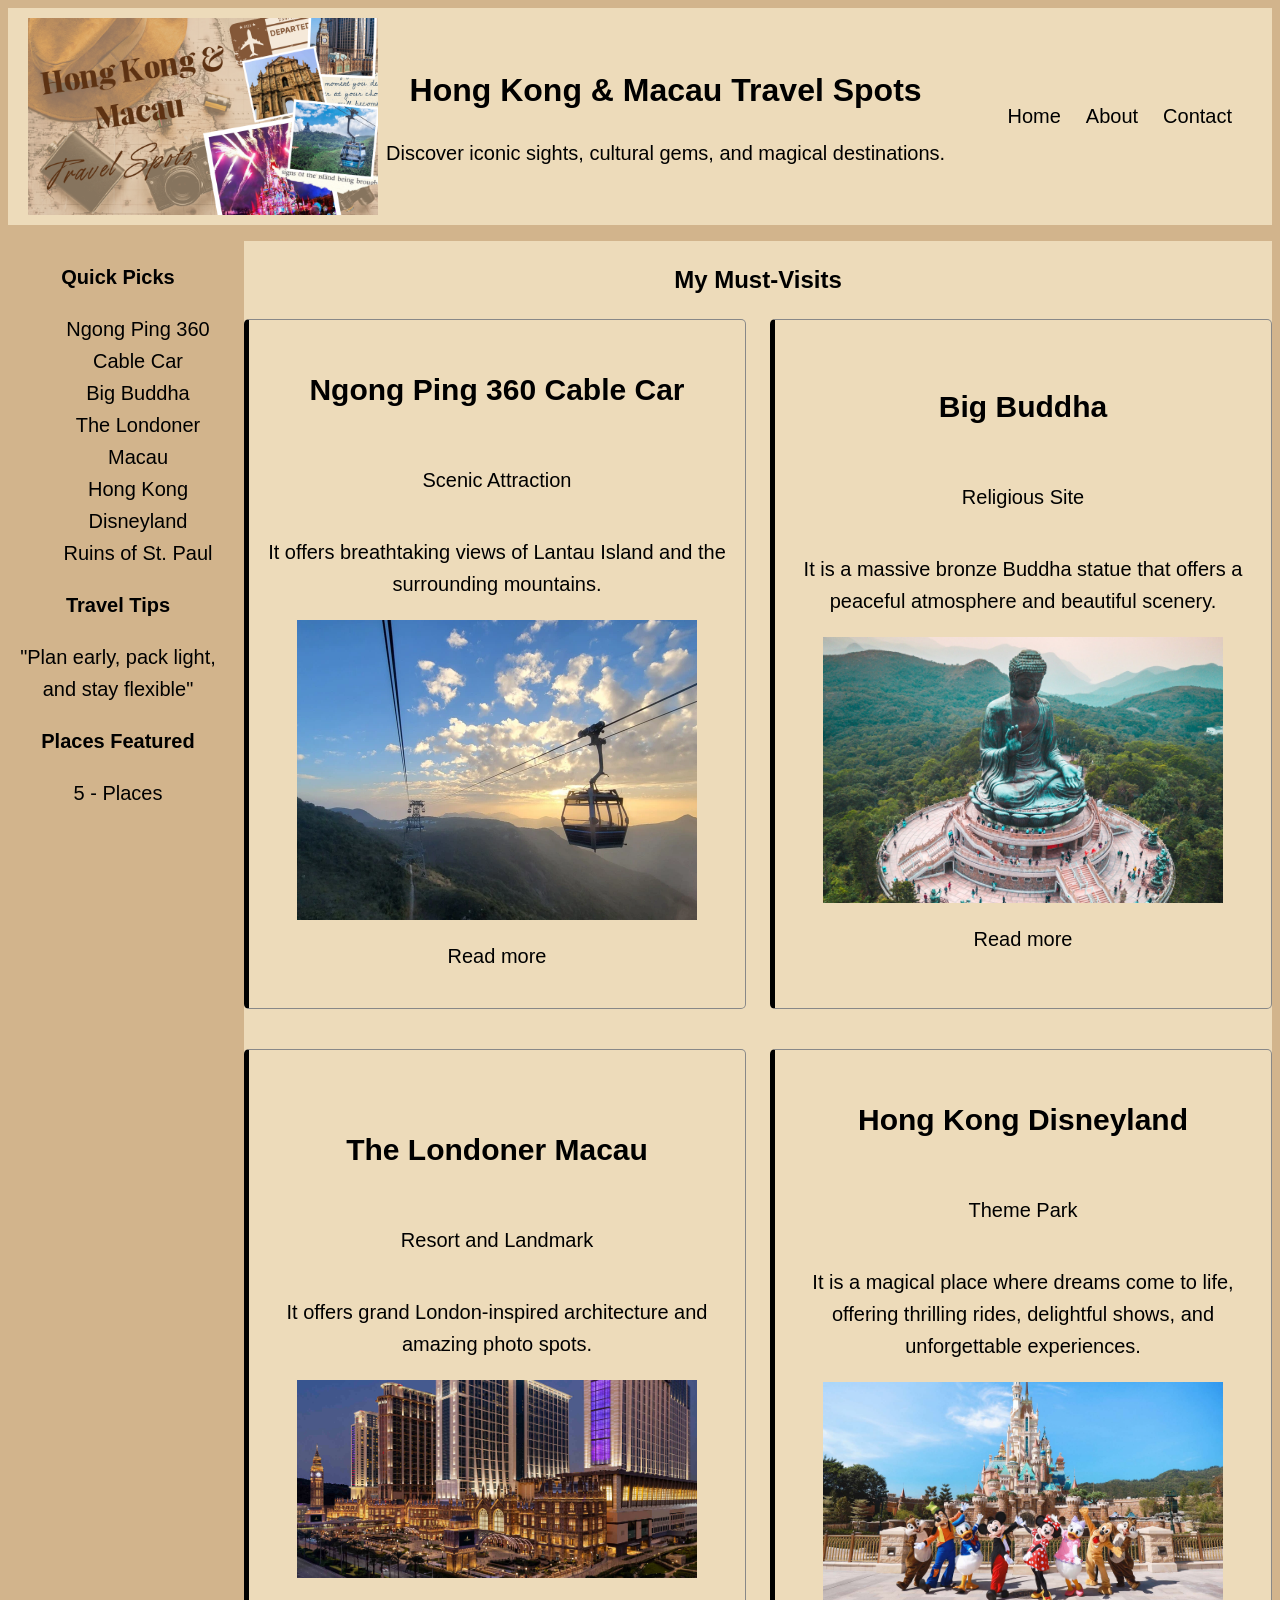
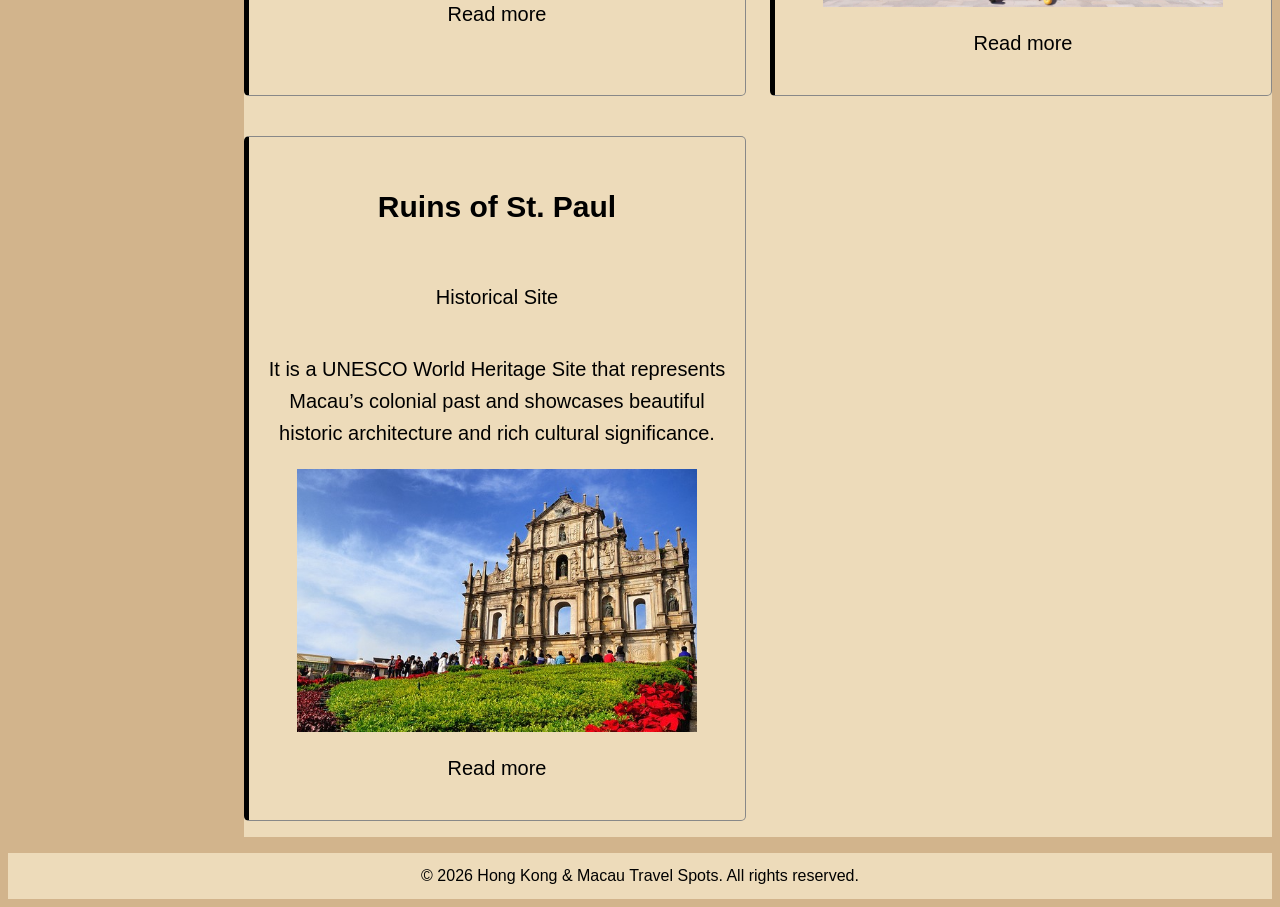
<file: index.html>
<!DOCTYPE html>
<html>

<head>
  <meta charset="UTF-8">
  <meta name="viewport" content="width=device-width, initial-scale=1">
  <title>Hong Kong & Macau Travel Spots</title>
  <link rel="stylesheet" href="style.css">
</head>

<body class="page-main">
<header class="site-header">
  <div class="site-place">
   <img src="images/hk&macautravelspotsLogo.png" alt="A photo of Hong Kong & Macau Travel Spots logo">
    <div>
     <h1 id="guideName">Hong Kong & Macau Travel Spots</h1>
      <p>Discover iconic sights, cultural gems, and magical destinations.</p>
    </div>
  </div>
  <nav>
    <ul>
      <li><a href="index.html">Home</a></li>
      <li><a href="about.html">About</a></li>
      <li><a href="contact.html">Contact</a></li>
    </ul>
  </nav>
</header>

<aside>
  <h3>Quick Picks</h3>
    <ul>
      <li><a href="#ngongping">Ngong Ping 360 Cable Car</a></li>
      <li><a href="#buddha">Big Buddha</a></li>
      <li><a href="#londoner">The Londoner Macau</a></li>
      <li><a href="#disneyland">Hong Kong Disneyland</a></li>
      <li><a href="#ruins">Ruins of St. Paul</a></li>
    </ul>

  <h3>Travel Tips</h3>
    <p>"Plan early, pack light, and stay flexible"</p>

  <h3>Places Featured</h3>
  <p><span id="placeCount"></span> - Places</p>  
</aside>

<main>
<h2 style="text-align:center">My Must-Visits</h2>
<div id="places" class="place-grid">
<article class="place-entry-card">
  <h3 id="ngongping">Ngong Ping 360 Cable Car</h3>
  <p>Scenic Attraction</p>
  <p>It offers breathtaking views of Lantau Island and the surrounding mountains.</p>
  <img src="images/ngongping.jpg" alt="Ngong Ping 360 Cable Car">
  <p><a href="places/ngong_ping_360_cable_car.html">Read more</a></p>
</article>

<article class="place-entry-card">
  <h3 id="buddha">Big Buddha</h3>
  <p>Religious Site</p>
  <p>It is a massive bronze Buddha statue that offers a peaceful atmosphere and beautiful scenery.</p>
  <img src="images/bigbuddha.jpg" alt="Big Buddha">
  <p><a href="places/big_buddha.html">Read more</a></p>
</article>

<article class="place-entry-card">
  <h3 id="londoner">The Londoner Macau</h3>
  <p>Resort and Landmark</p>
  <p>It offers grand London-inspired architecture and amazing photo spots.</p>
  <img src="images/londoner.jpg" alt="The Londoner Macau">
  <p><a href="places/the_londoner_macau.html">Read more</a></p>
</article>

<article class="place-entry-card">
  <h3 id="disneyland">Hong Kong Disneyland</h3>
  <p>Theme Park</p>
  <p>It is a magical place where dreams come to life, offering thrilling rides, delightful shows, and unforgettable experiences.</p>
  <img src="images/hkdisneyland.jpg" alt="Hong Kong Disneyland">
  <p><a href="places/hong_kong_disneyland.html">Read more</a></p>
</article>

<article class="place-entry-card">
  <h3 id="ruins">Ruins of St. Paul</h3>
  <p>Historical Site</p>
  <p>It is a UNESCO World Heritage Site that represents Macau’s colonial past and showcases beautiful historic architecture and rich cultural significance.</p>
  <img src="images/ruinsofstpaul.jpg" alt="Ruins of St. Paul">
  <p><a href="places/ruins_of_saint_paul.html">Read more</a></p>
</article>
</div>
</main>

    <footer id="copyright">
      © 2026 Hong Kong & Macau Travel Spots. All rights reserved.
    </footer>

    <script src="script.js"></script>

  </body>
</html>
</file>
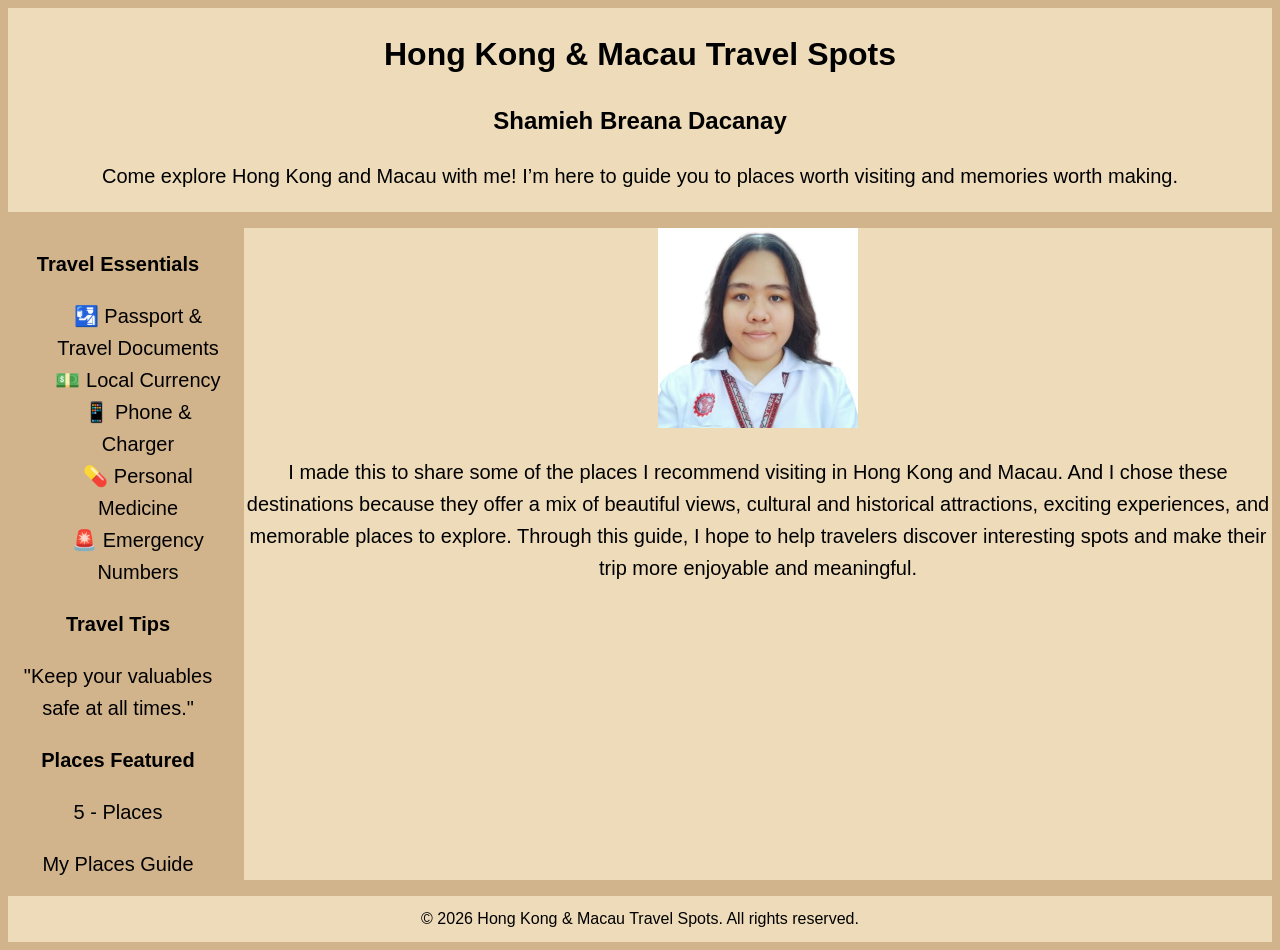
<file: about.html>
<!DOCTYPE html>
<html>

<head>
  <meta charset="UTF-8">
  <meta name="viewport" content="width=device-width, initial-scale=1">
  <title>About</title>
  <link rel="stylesheet" href="style.css">
</head>

<body class="page-main" style="background-color:tan">
  <header>
  <h1 id="guideName">Hong Kong & Macau Travel Spots</h1>
  <h2 style="text-align: center;">Shamieh Breana Dacanay</h2>
  <p style="text-align: center;">Come explore Hong Kong and Macau with me! I’m here to guide you to places worth visiting and memories worth making.</p>
  </header>
  
  <aside>
  <h3>Travel Essentials</h3>
  <ul>
    <li>🛂 Passport & Travel Documents</li>
    <li>💵 Local Currency</li>
    <li>📱 Phone & Charger</li>
    <li>💊 Personal Medicine</li>
    <li>🚨 Emergency Numbers</li>
  </ul>
  <h3>Travel Tips</h3>
    <p>"Keep your valuables safe at all times."</p>

  <h3>Places Featured</h3>
  <p><span id="placeCount"></span> - Places</p>
    
  <li><a href="index.html">My Places Guide</a></li>
</aside>

  <main>
  <center>
  <img src="images/shamieh.jpeg" alt="A photo of Hong Kong & Macau Travel Spots guide"
  width="200">
  </center>
  <p style="text-align: center;">I made this to share some of the places I recommend visiting in Hong Kong and Macau. And I chose these destinations because they offer a mix of beautiful views, cultural and historical attractions, exciting experiences, and memorable places to explore. Through this guide, I hope to help travelers discover interesting spots and make their trip more enjoyable and meaningful.</p>
  </main>

  <footer id="copyright">
      © 2026 Hong Kong & Macau Travel Spots. All rights reserved.
    </footer>

  <script src="script.js"></script>
</body>

</html>
</file>
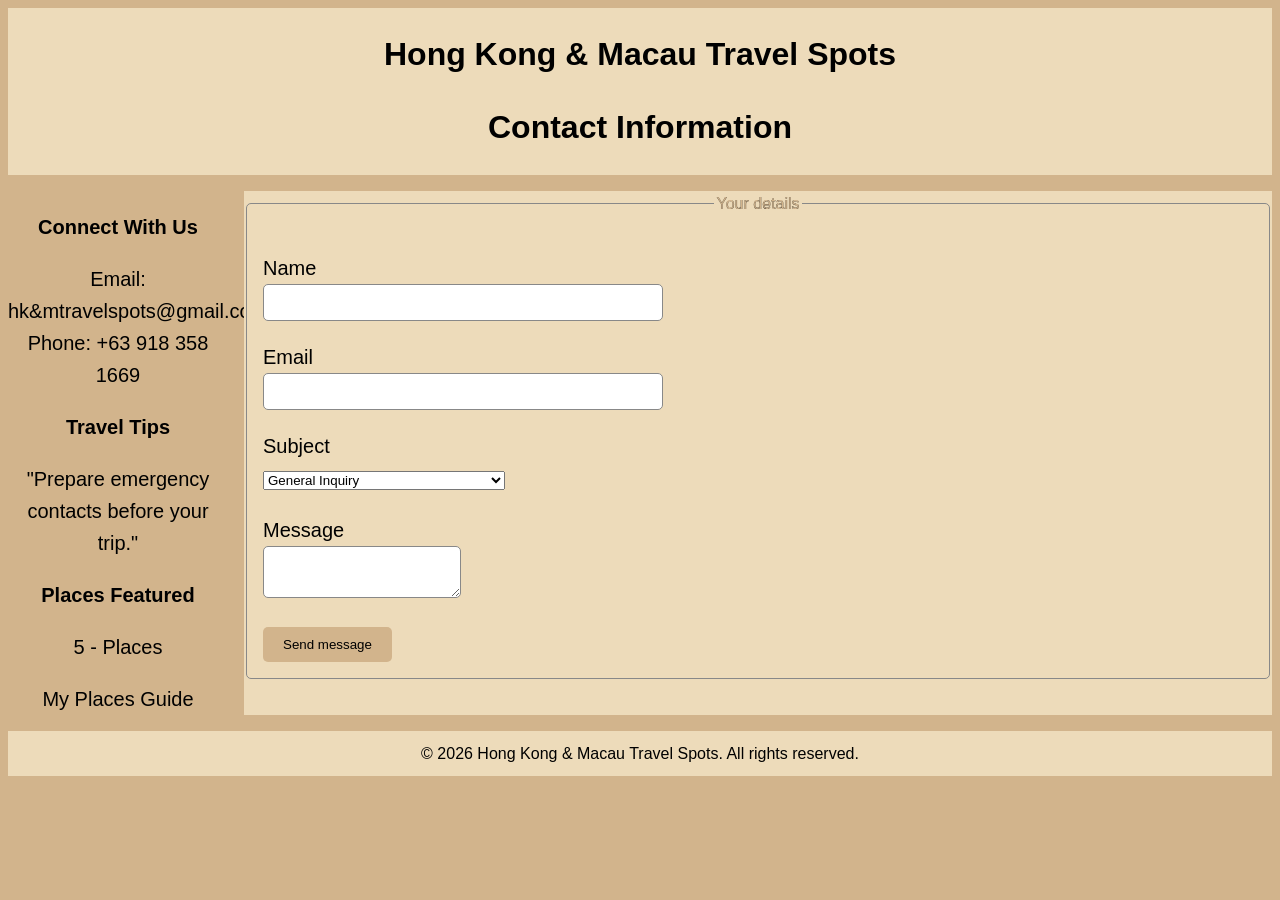
<file: contact.html>
<!DOCTYPE html>
<html>

<head>
  <meta charset="UTF-8">
  <meta name="viewport" content="width=device-width, initial-scale=1">
  <title>Contact</title>
  <link rel="stylesheet" href="style.css">
</head>

<body class="page-main">
  <header>
    <h1 id="guideName">Hong Kong & Macau Travel Spots</h1>
    <h1>Contact Information</h1>
  </header>

 <aside>
  <h3>Connect With Us</h3>
    <li>Email: <a href="mailto:hk&mtravelspots@gmail.com">hk&mtravelspots@gmail.com</a></li>
    <li>Phone: +63 918 358 1669</li>

  <h3>Travel Tips</h3>
    <p>"Prepare emergency contacts before your trip."</p>

  <h3>Places Featured</h3>
  <p><span id="placeCount"></span> - Places</p>  

  <li><a href="index.html">My Places Guide</a></li>
</aside>

  <main>
  <form>
    
    <fieldset>
      <legend style="text-align: center;">Your details</legend>
      
      <p>
        <label for="name">Name</label><br>
        <input type="text" id="name" name="name" required>
      </p>
      
      <p>
        <label for="email">Email</label><br>
        <input type="email" id="email" name="email" required>
      </p>
      
      <p>
        <label for="subject">Subject</label><br>
        <select id="subject" name="subject">
          <option value="product-question">General Inquiry</option>
          <option value="order-status">Travel Tips</option>
          <option value="custom-art">Transportation/Destination Questions</option>
          <option value="wholesale">Itinerary Suggestions</option>
          <option value="other">Other</option>
        </select>
      </p>
      
      <p>
        <label for="message">Message</label><br>
        <textarea id="message" name="message" required></textarea>
      </p>
      
      <button type="submit">Send message</button>
      
    </fieldset>
    
  </form>
</main>

<footer id="copyright">
    © 2026 Hong Kong & Macau Travel Spots. All rights reserved.
  </footer>

<script src="script.js"></script>
</body>
</html>
</file>
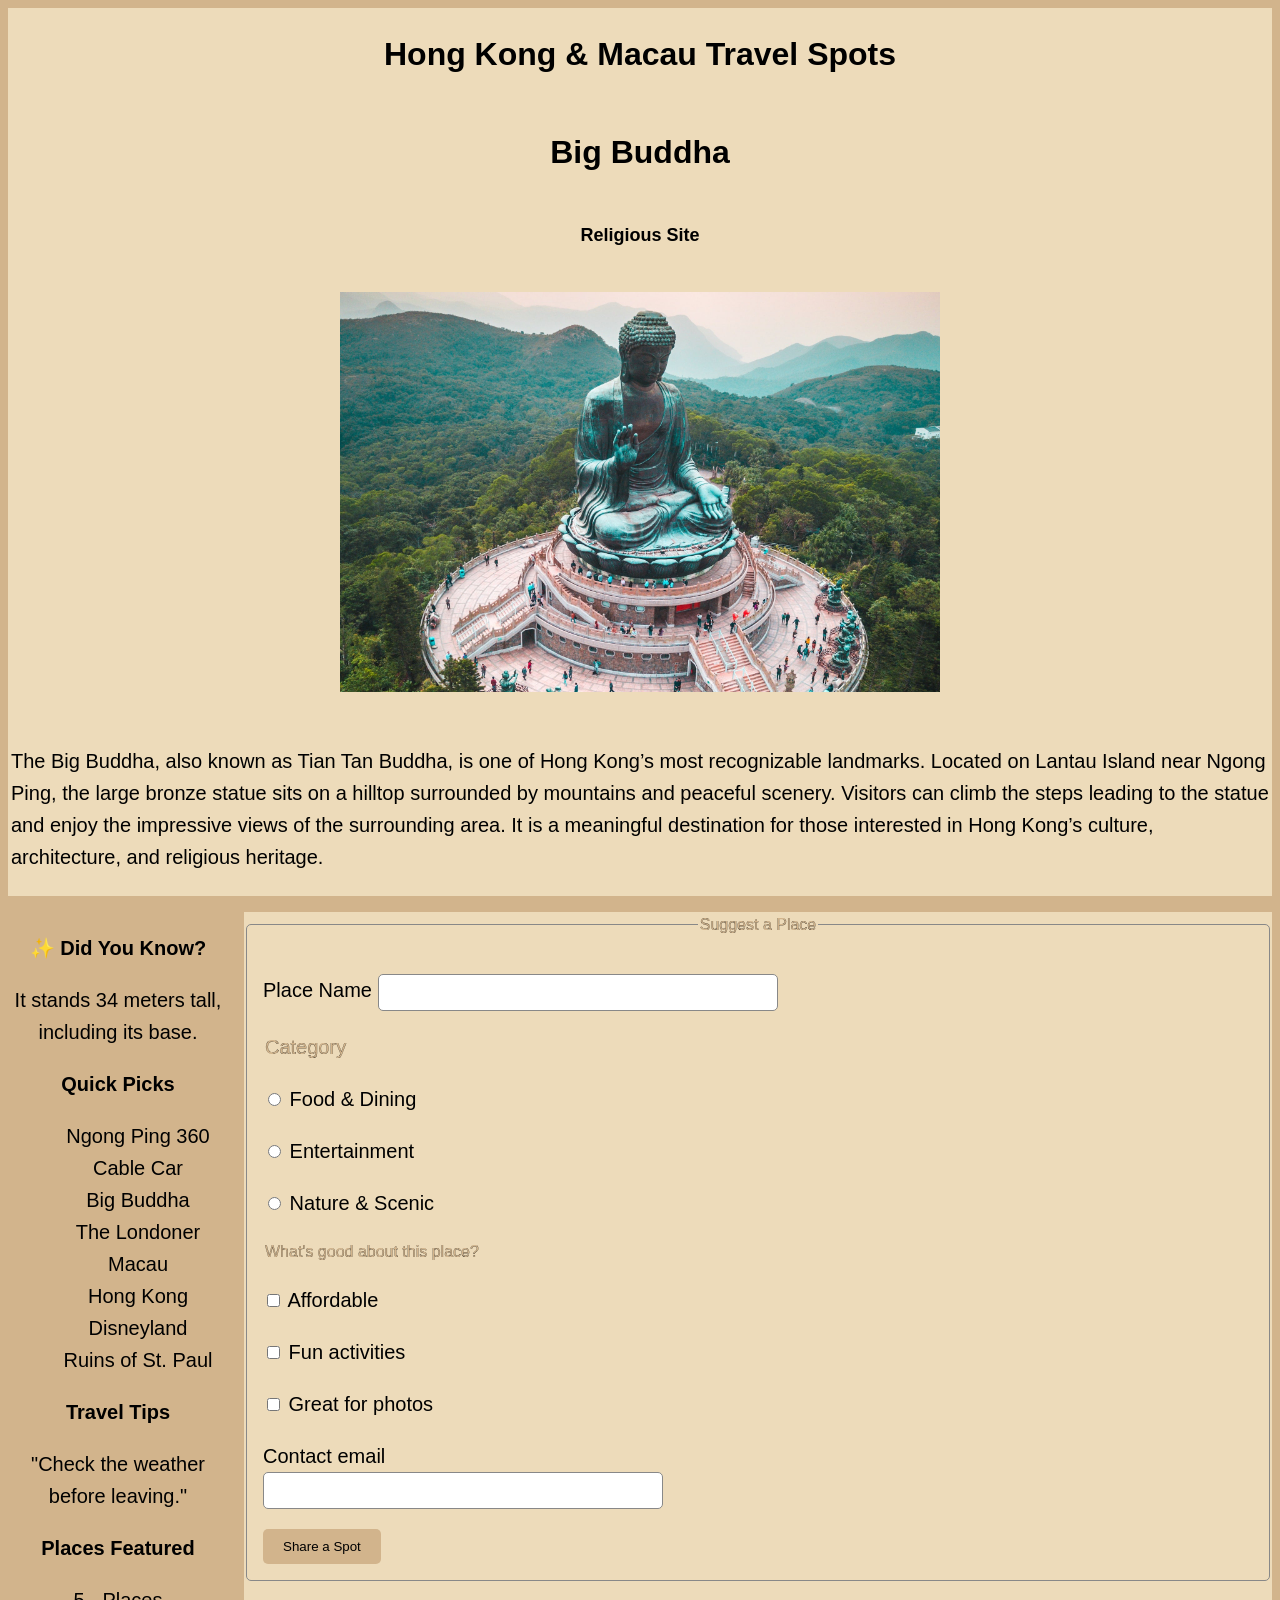
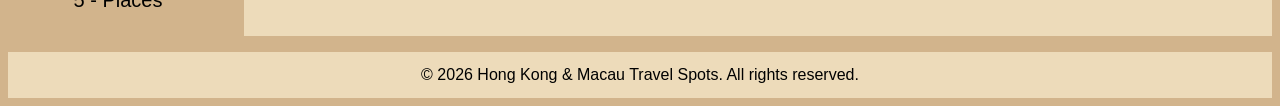
<file: places/big_buddha.html>
<!DOCTYPE html>
<html>

<head>
  <meta charset="UTF-8">
  <meta name="viewport" content="width=device-width, initial-scale=1">
  <title>Big Buddha</title>
  <link rel="stylesheet" href="../style.css">
</head>

<body class="page-main" style="background-color:tan">
<header>
  <h1 id="guideName">Hong Kong & Macau Travel Spots</h1>
  <table>
    <tr>
      <th><h1>Big Buddha</h1></th>
    </tr>
    <tr>
      <th><p style="font-size: 18px">Religious Site</p></th>
    </tr>
    <tr>
        <td>
          <p align="center">
            <img src="images/bigbuddha.jpg" alt="Large bronze Big Buddha statue standing on a hilltop surrounded by mountains at Ngong Ping in Hong Kong">
          </p>
        </td>
    </tr>
    <tr>
      <td>
        <p style="font-size: 20px">The Big Buddha, also known as Tian Tan Buddha, is one of Hong Kong’s most recognizable landmarks. Located on Lantau Island near Ngong Ping, the large bronze statue sits on a hilltop surrounded by mountains and peaceful scenery. Visitors can climb the steps leading to the statue and enjoy the impressive views of the surrounding area. It is a meaningful destination for those interested in Hong Kong’s culture, architecture, and religious heritage.</p>
      </td>
  </table>
</header>
  
<aside>
  <h3>✨ Did You Know?</h3>
    <p>It stands 34 meters tall, including its base.</p>

  <h3>Quick Picks</h3>
    <ul>
      <li><a href="../index.html#ngongping">Ngong Ping 360 Cable Car</a></li>
      <li><a href="../index.html#buddha">Big Buddha</a></li>
      <li><a href="../index.html#londoner">The Londoner Macau</a></li>
      <li><a href="../index.html#disneyland">Hong Kong Disneyland</a></li>
      <li><a href="../index.html#ruins">Ruins of St. Paul</a></li>
    </ul>

  <h3>Travel Tips</h3>
    <p>"Check the weather before leaving."</p>

  <h3>Places Featured</h3>
  <p><span id="placeCount"></span> - Places</p>
</aside>

  <main>
  <form>
    <fieldset>
      <legend style="text-align: center;">Suggest a Place</legend>
      
       <p>
        <label for="placename">Place Name</label>
        <input type="text" id="placename" required>
      </p>
      
     <p>
   <legend>Category</legend>
    </p>
 
     <p>
      <input type="radio" id="d1" name="category" value="food_dining">
       <label for="d1">Food & Dining</label>
     </p>
     <p>
       <input type="radio" id="d2" name="category" value="entertainment">
       <label for="d2">Entertainment</label>
     </p>
      <p>
       <input type="radio" id="d3" name="category" value="nature_scenic">
       <label for="d3">Nature & Scenic</label>
     </p>
     
     <legend>What's good about this place?</legend>
        <p>
        <input type="checkbox" id="feature1" name="place_features" value="affordable">
        <label for="feature1">Affordable</label>
       </p>
        <p>
          <input type="checkbox" id="feature2" name="place_features" value="fun_activities">
          <label for="feature2">Fun activities</label>
        </p>   
        <p>
          <input type="checkbox" id="feature3" name="place_features" value="great_for_photos">
          <label for="feature3">Great for photos</label>
        </p>
        
       <p>
        <label for="name">Contact email</label><br>
        <input type="email" id="name" name="name" required>
      </p>
      
      <button type="submit">Share a Spot</button>
      </fieldset>
      </form>
  </main>

<footer id="copyright">
      © 2026 Hong Kong & Macau Travel Spots. All rights reserved.
    </footer>

  <script src="../script.js"></script>
</body>

</html>
</file>
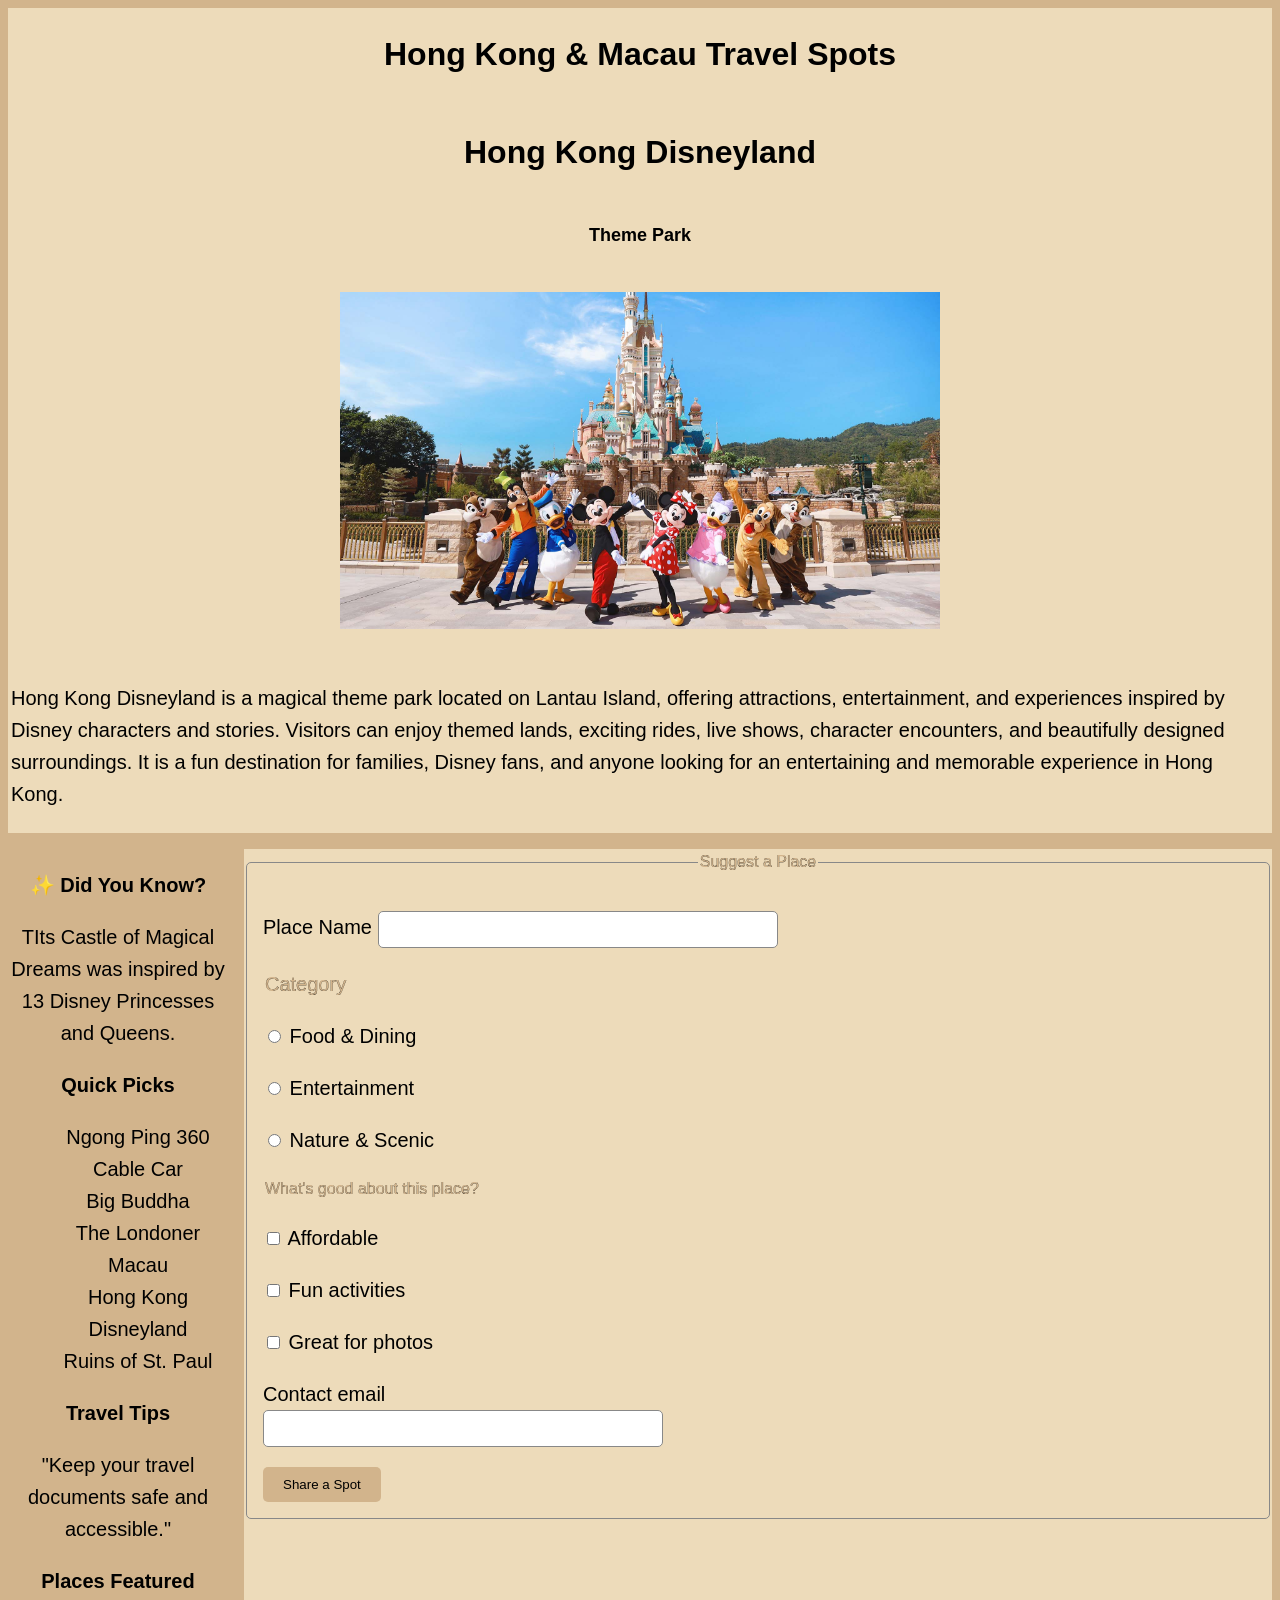
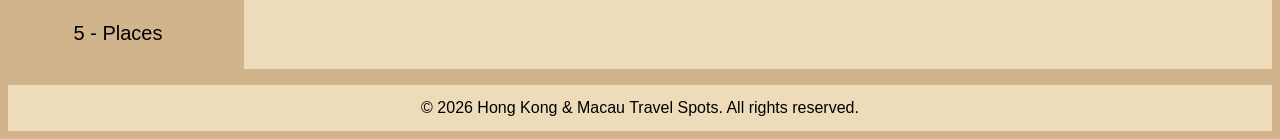
<file: places/hong_kong_disneyland.html>
<!DOCTYPE html>
<html>

<head>
  <meta charset="UTF-8">
  <meta name="viewport" content="width=device-width, initial-scale=1">
  <title>Hong Kong Disneyland</title>
  <link rel="stylesheet" href="../style.css">
</head>

<body class="page-main" style="background-color:tan">
<header>
  <h1 id="guideName">Hong Kong & Macau Travel Spots</h1>
  <table>
    <tr>
      <th><h1>Hong Kong Disneyland</h1></th>
    </tr>
    <tr>
      <th><p style="font-size: 18px">Theme Park</p></th>
    </tr>
    <tr>
        <td>
          <p align="center">
            <img src="images/hkdisneyland.jpg" alt="Hong Kong Disneyland castle surrounded by the theme park grounds on Lantau Island">
          </p>
        </td>
    </tr>
    <tr>
      <td>
        <p style="font-size: 20px">Hong Kong Disneyland is a magical theme park located on Lantau Island, offering attractions, entertainment, and experiences inspired by Disney characters and stories. Visitors can enjoy themed lands, exciting rides, live shows, character encounters, and beautifully designed surroundings. It is a fun destination for families, Disney fans, and anyone looking for an entertaining and memorable experience in Hong Kong.</p>
      </td>
  </table>
</header>
  
<aside>
  <h3>✨ Did You Know?</h3>
    <p>TIts Castle of Magical Dreams was inspired by 13 Disney Princesses and Queens.</p>

  <h3>Quick Picks</h3>
    <ul>
      <li><a href="../index.html#ngongping">Ngong Ping 360 Cable Car</a></li>
      <li><a href="../index.html#buddha">Big Buddha</a></li>
      <li><a href="../index.html#londoner">The Londoner Macau</a></li>
      <li><a href="../index.html#disneyland">Hong Kong Disneyland</a></li>
      <li><a href="../index.html#ruins">Ruins of St. Paul</a></li>
    </ul>

  <h3>Travel Tips</h3>
    <p>"Keep your travel documents safe and accessible."</p>

  <h3>Places Featured</h3>
  <p><span id="placeCount"></span> - Places</p>    
</aside>

  <main>
    <form>
      <fieldset>
        <legend style="text-align: center;">Suggest a Place</legend>
        
        <p>
          <label for="placename">Place Name</label>
          <input type="text" id="placename" required>
        </p>
        
        <p>
          <legend>Category</legend>
        </p>
        
        <p>
          <input type="radio" id="d1" name="category" value="food_dining">
          <label for="d1">Food & Dining</label>
        </p>
        <p>
          <input type="radio" id="d2" name="category" value="entertainment">
          <label for="d2">Entertainment</label>
        </p>
        <p>
          <input type="radio" id="d3" name="category" value="nature_scenic">
          <label for="d3">Nature & Scenic</label>
        </p>
        
        <legend>What's good about this place?</legend>
        <p>
          <input type="checkbox" id="feature1" name="place_features" value="affordable">
          <label for="feature1">Affordable</label>
        </p>
        <p>
          <input type="checkbox" id="feature2" name="place_features" value="fun_activities">
          <label for="feature2">Fun activities</label>
        </p>
        <p>
          <input type="checkbox" id="feature3" name="place_features" value="great_for_photos">
          <label for="feature3">Great for photos</label>
        </p>
        
        <p>
          <label for="name">Contact email</label><br>
          <input type="email" id="name" name="name" required>
        </p>
        
        <button type="submit">Share a Spot</button>
      </fieldset>
    </form>
  </main>

<footer id="copyright">
      © 2026 Hong Kong & Macau Travel Spots. All rights reserved.
    </footer>

  <script src="../script.js"></script>
</body>

</html>
</file>
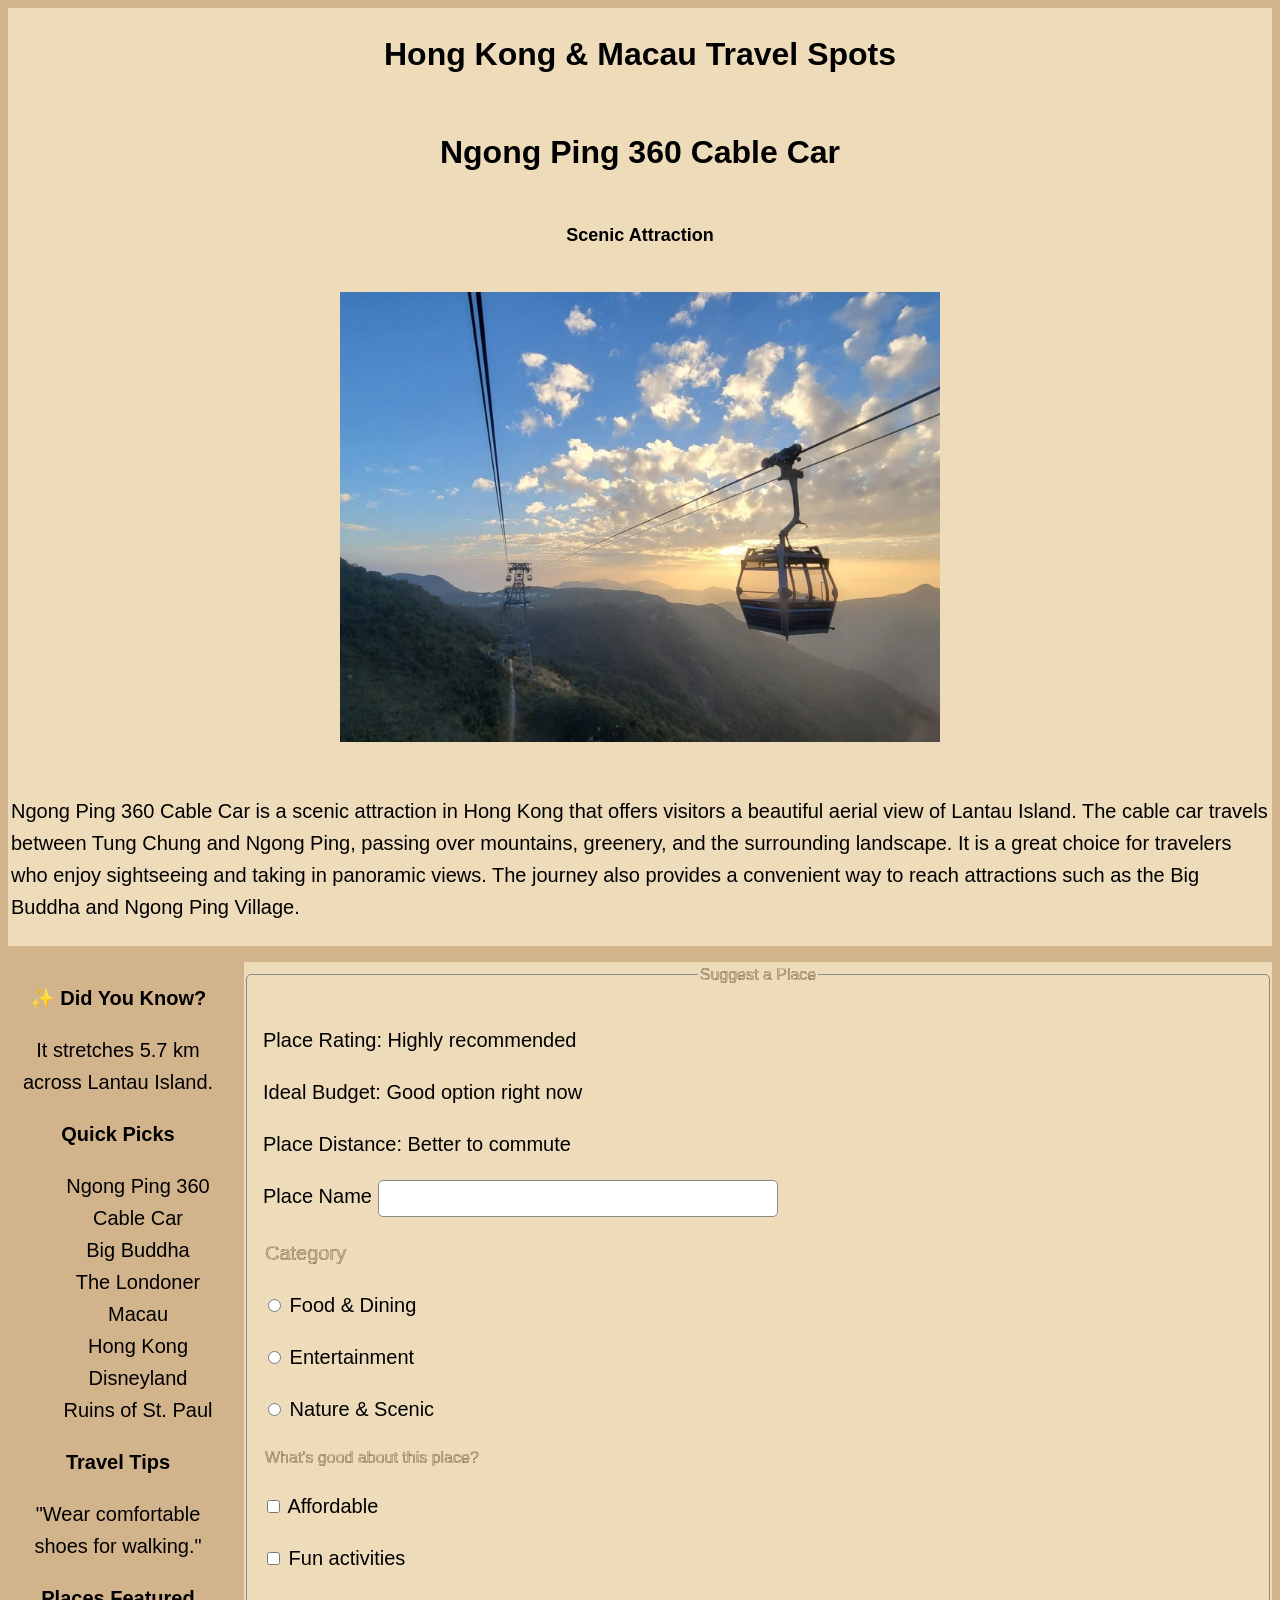
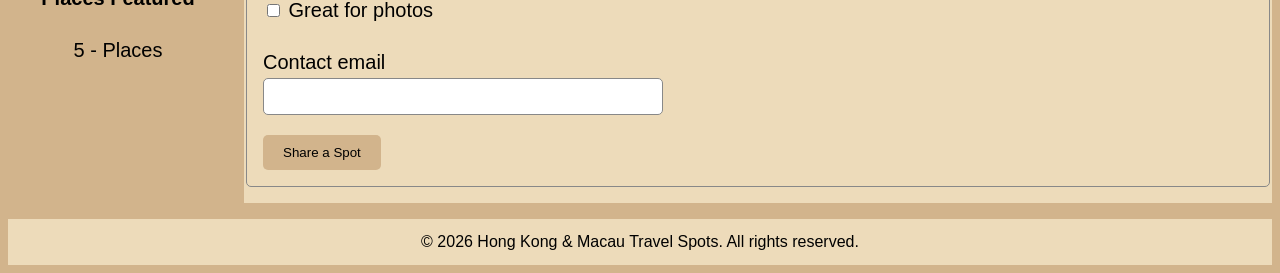
<file: places/ngong_ping_360_cable_car.html>
<!DOCTYPE html>
<html>

<head>
  <meta charset="UTF-8">
  <meta name="viewport" content="width=device-width, initial-scale=1">
  <title>Ngong Ping 360 Cable Car</title>
  <link rel="stylesheet" href="../style.css">
</head>

<body class="page-main" style="background-color:tan">
<header>
  <h1 id="guideName">Hong Kong & Macau Travel Spots</h1>
  <table>
    <tr>
      <th><h1>Ngong Ping 360 Cable Car</h1></th>
    </tr>
    <tr>
      <th><p style="font-size: 18px">Scenic Attraction</p></th>
    </tr>
    <tr>
        <td>
          <p align="center">
            <img src="images/ngongping.jpg" alt="Ngong Ping 360 Cable Car traveling over the mountains and green landscape of Lantau Island in Hong Kong">
          </p>
        </td>
    </tr>
    <tr>
      <td>
        <p style="font-size: 20px">Ngong Ping 360 Cable Car is a scenic attraction in Hong Kong that offers visitors a beautiful aerial view of Lantau Island. The cable car travels between Tung Chung and Ngong Ping, passing over mountains, greenery, and the surrounding landscape. It is a great choice for travelers who enjoy sightseeing and taking in panoramic views. The journey also provides a convenient way to reach attractions such as the Big Buddha and Ngong Ping Village.</p>
      </td>
  </table>
</header> 
  
<aside>
  <h3>✨ Did You Know?</h3>
    <p>It stretches 5.7 km across Lantau Island.</p>

  <h3>Quick Picks</h3>
    <ul>
      <li><a href="../index.html#ngongping">Ngong Ping 360 Cable Car</a></li>
      <li><a href="../index.html#buddha">Big Buddha</a></li>
      <li><a href="../index.html#londoner">The Londoner Macau</a></li>
      <li><a href="../index.html#disneyland">Hong Kong Disneyland</a></li>
      <li><a href="../index.html#ruins">Ruins of St. Paul</a></li>
    </ul>

  <h3>Travel Tips</h3>
    <p>"Wear comfortable shoes for walking."</p>

  <h3>Places Featured</h3>
  <p><span id="placeCount"></span> - Places</p>  
</aside>

  <main>
    <form>
      <fieldset>
        <legend style="text-align: center;">Suggest a Place</legend>
        
        <p>Place Rating: <span id="rating"></span></p>
        <p>Ideal Budget: <span id="budget"></span></p>
        <p>Place Distance: <span id="distance"></span></p>

        <p>
          <label for="placename">Place Name</label>
          <input type="text" id="placename" required>
        </p>
        
        <p>
          <legend>Category</legend>
        </p>
        
        <p>
          <input type="radio" id="d1" name="category" value="food_dining">
          <label for="d1">Food & Dining</label>
        </p>
        <p>
          <input type="radio" id="d2" name="category" value="entertainment">
          <label for="d2">Entertainment</label>
        </p>
        <p>
          <input type="radio" id="d3" name="category" value="nature_scenic">
          <label for="d3">Nature & Scenic</label>
        </p>
        
        <legend>What's good about this place?</legend>
        <p>
          <input type="checkbox" id="feature1" name="place_features" value="affordable">
          <label for="feature1">Affordable</label>
        </p>
        <p>
          <input type="checkbox" id="feature2" name="place_features" value="fun_activities">
          <label for="feature2">Fun activities</label>
        </p>
        <p>
          <input type="checkbox" id="feature3" name="place_features" value="great_for_photos">
          <label for="feature3">Great for photos</label>
        </p>
        
        <p>
          <label for="name">Contact email</label><br>
          <input type="email" id="name" name="name" required>
        </p>
        
        <button type="submit">Share a Spot</button>
      </fieldset>
    </form>
  </main>

<footer id="copyright">
      © 2026 Hong Kong & Macau Travel Spots. All rights reserved.
    </footer>

  <script src="../script.js"></script>
</body>

</html>
</file>
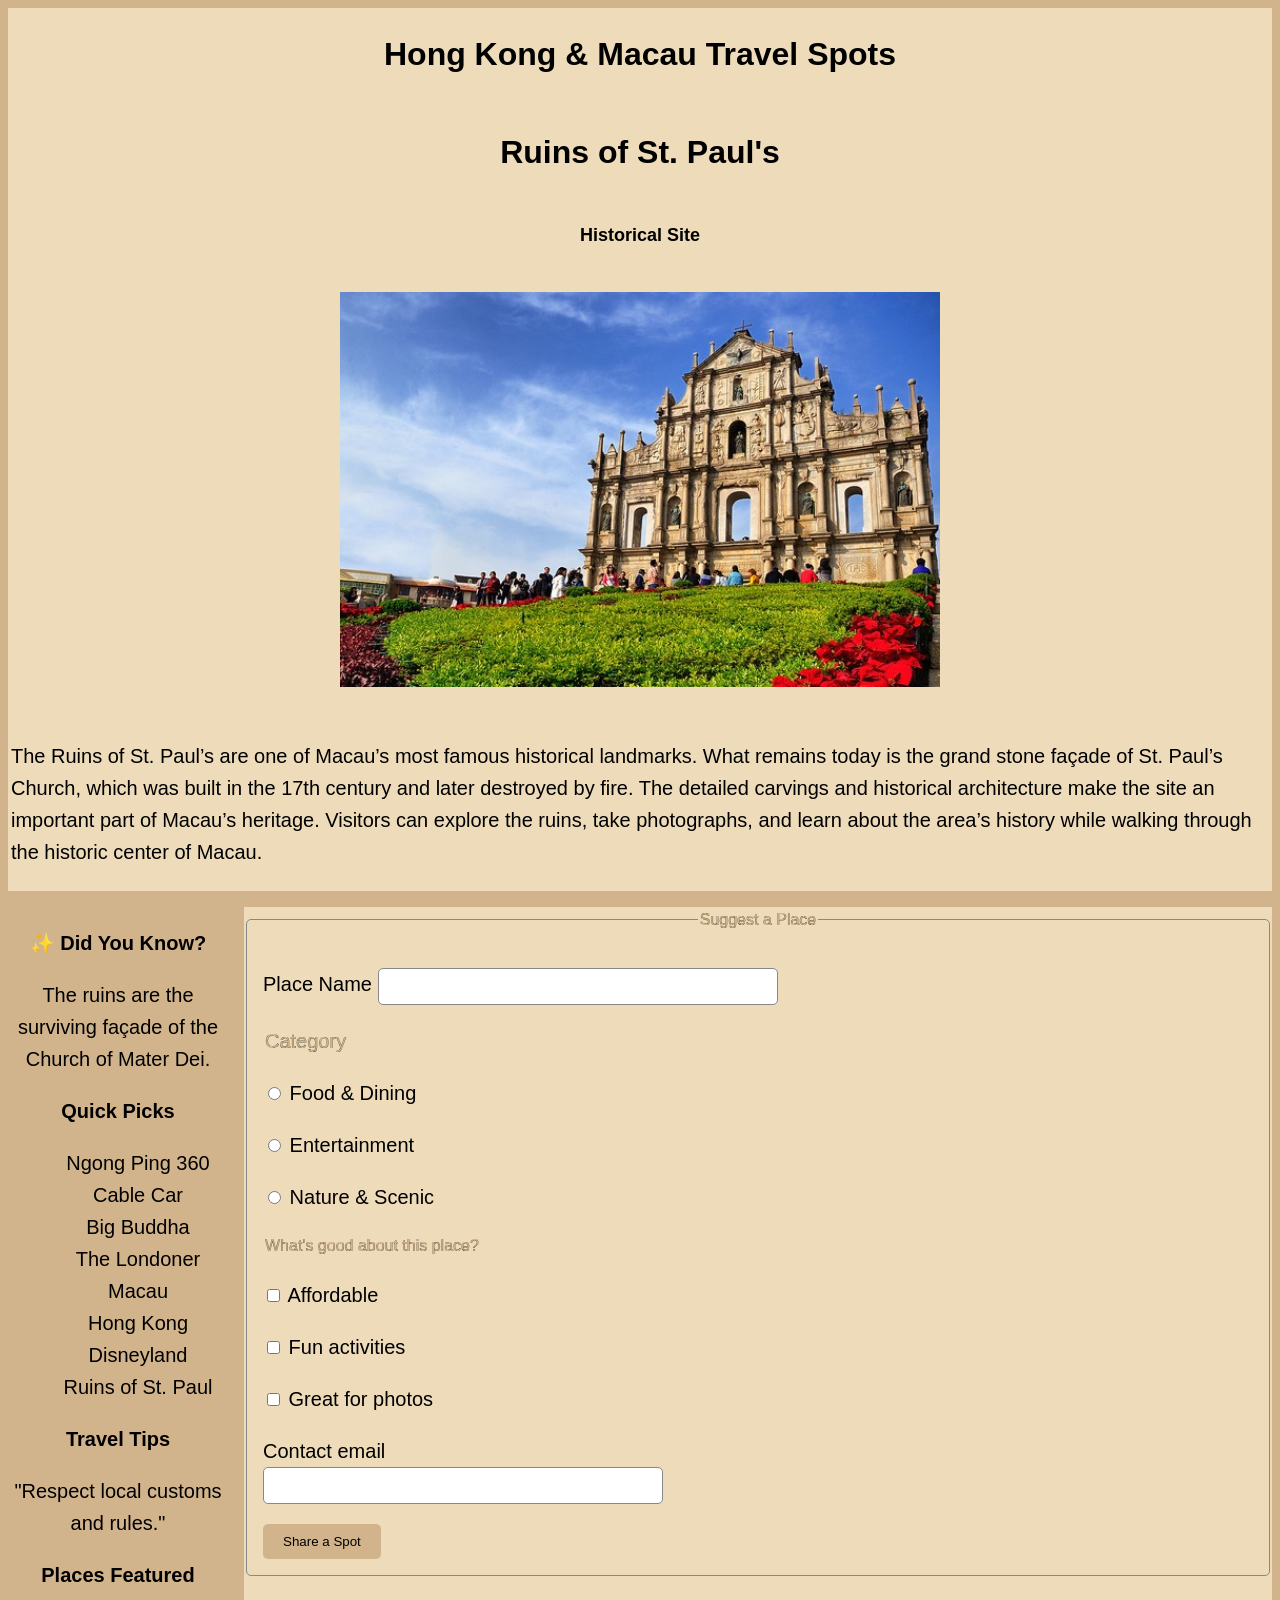
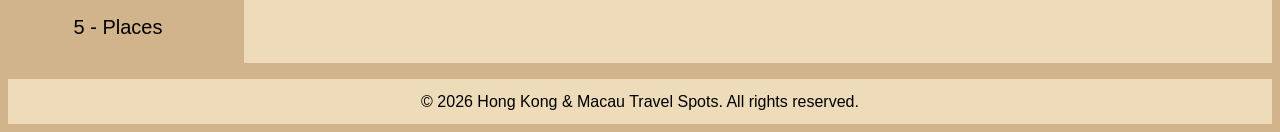
<file: places/ruins_of_saint_paul.html>
<!DOCTYPE html>
<html>

<head>
  <meta charset="UTF-8">
  <meta name="viewport" content="width=device-width, initial-scale=1">
  <title>Ruins of St. Paul's</title>
  <link rel="stylesheet" href="../style.css">
</head>

<body class="page-main" style="background-color:tan">
<header>
  <h1 id="guideName">Hong Kong & Macau Travel Spots</h1>
  <table>
    <tr>
      <th><h1>Ruins of St. Paul's</h1></th>
    </tr>
    <tr>
      <th><p style="font-size: 18px">Historical Site</p></th>
    </tr>
    <tr>
        <td>
          <p align="center">
            <img src="images/ruinsofstpaul.jpg" alt="Historic stone façade of the Ruins of St. Paul's with its detailed carvings and steps in Macau">
          </p>
        </td>
    </tr>
    <tr>
      <td>
        <p style="font-size: 20px">The Ruins of St. Paul’s are one of Macau’s most famous historical landmarks. What remains today is the grand stone façade of St. Paul’s Church, which was built in the 17th century and later destroyed by fire. The detailed carvings and historical architecture make the site an important part of Macau’s heritage. Visitors can explore the ruins, take photographs, and learn about the area’s history while walking through the historic center of Macau.</p>
      </td>
  </table>
</header> 
  
<aside>
  <h3>✨ Did You Know?</h3>
    <p>The ruins are the surviving façade of the Church of Mater Dei.</p>

  <h3>Quick Picks</h3>
    <ul>
      <li><a href="../index.html#ngongping">Ngong Ping 360 Cable Car</a></li>
      <li><a href="../index.html#buddha">Big Buddha</a></li>
      <li><a href="../index.html#londoner">The Londoner Macau</a></li>
      <li><a href="../index.html#disneyland">Hong Kong Disneyland</a></li>
      <li><a href="../index.html#ruins">Ruins of St. Paul</a></li>
    </ul>

  <h3>Travel Tips</h3>
    <p>"Respect local customs and rules."</p>

  <h3>Places Featured</h3>
  <p><span id="placeCount"></span> - Places</p>  
</aside>

  <main>
    <form>
      <fieldset>
        <legend style="text-align: center;">Suggest a Place</legend>
        
        <p>
          <label for="placename">Place Name</label>
          <input type="text" id="placename" required>
        </p>
        
        <p>
          <legend>Category</legend>
        </p>
        
        <p>
          <input type="radio" id="d1" name="category" value="food_dining">
          <label for="d1">Food & Dining</label>
        </p>
        <p>
          <input type="radio" id="d2" name="category" value="entertainment">
          <label for="d2">Entertainment</label>
        </p>
        <p>
          <input type="radio" id="d3" name="category" value="nature_scenic">
          <label for="d3">Nature & Scenic</label>
        </p>
        
        <legend>What's good about this place?</legend>
        <p>
          <input type="checkbox" id="feature1" name="place_features" value="affordable">
          <label for="feature1">Affordable</label>
        </p>
        <p>
          <input type="checkbox" id="feature2" name="place_features" value="fun_activities">
          <label for="feature2">Fun activities</label>
        </p>
        <p>
          <input type="checkbox" id="feature3" name="place_features" value="great_for_photos">
          <label for="feature3">Great for photos</label>
        </p>
        
        <p>
          <label for="name">Contact email</label><br>
          <input type="email" id="name" name="name" required>
        </p>
        
        <button type="submit">Share a Spot</button>
      </fieldset>
    </form>
  </main>

<footer id="copyright">
      © 2026 Hong Kong & Macau Travel Spots. All rights reserved.
    </footer>

  <script src="../script.js"></script>  
</body>

</html>
</file>
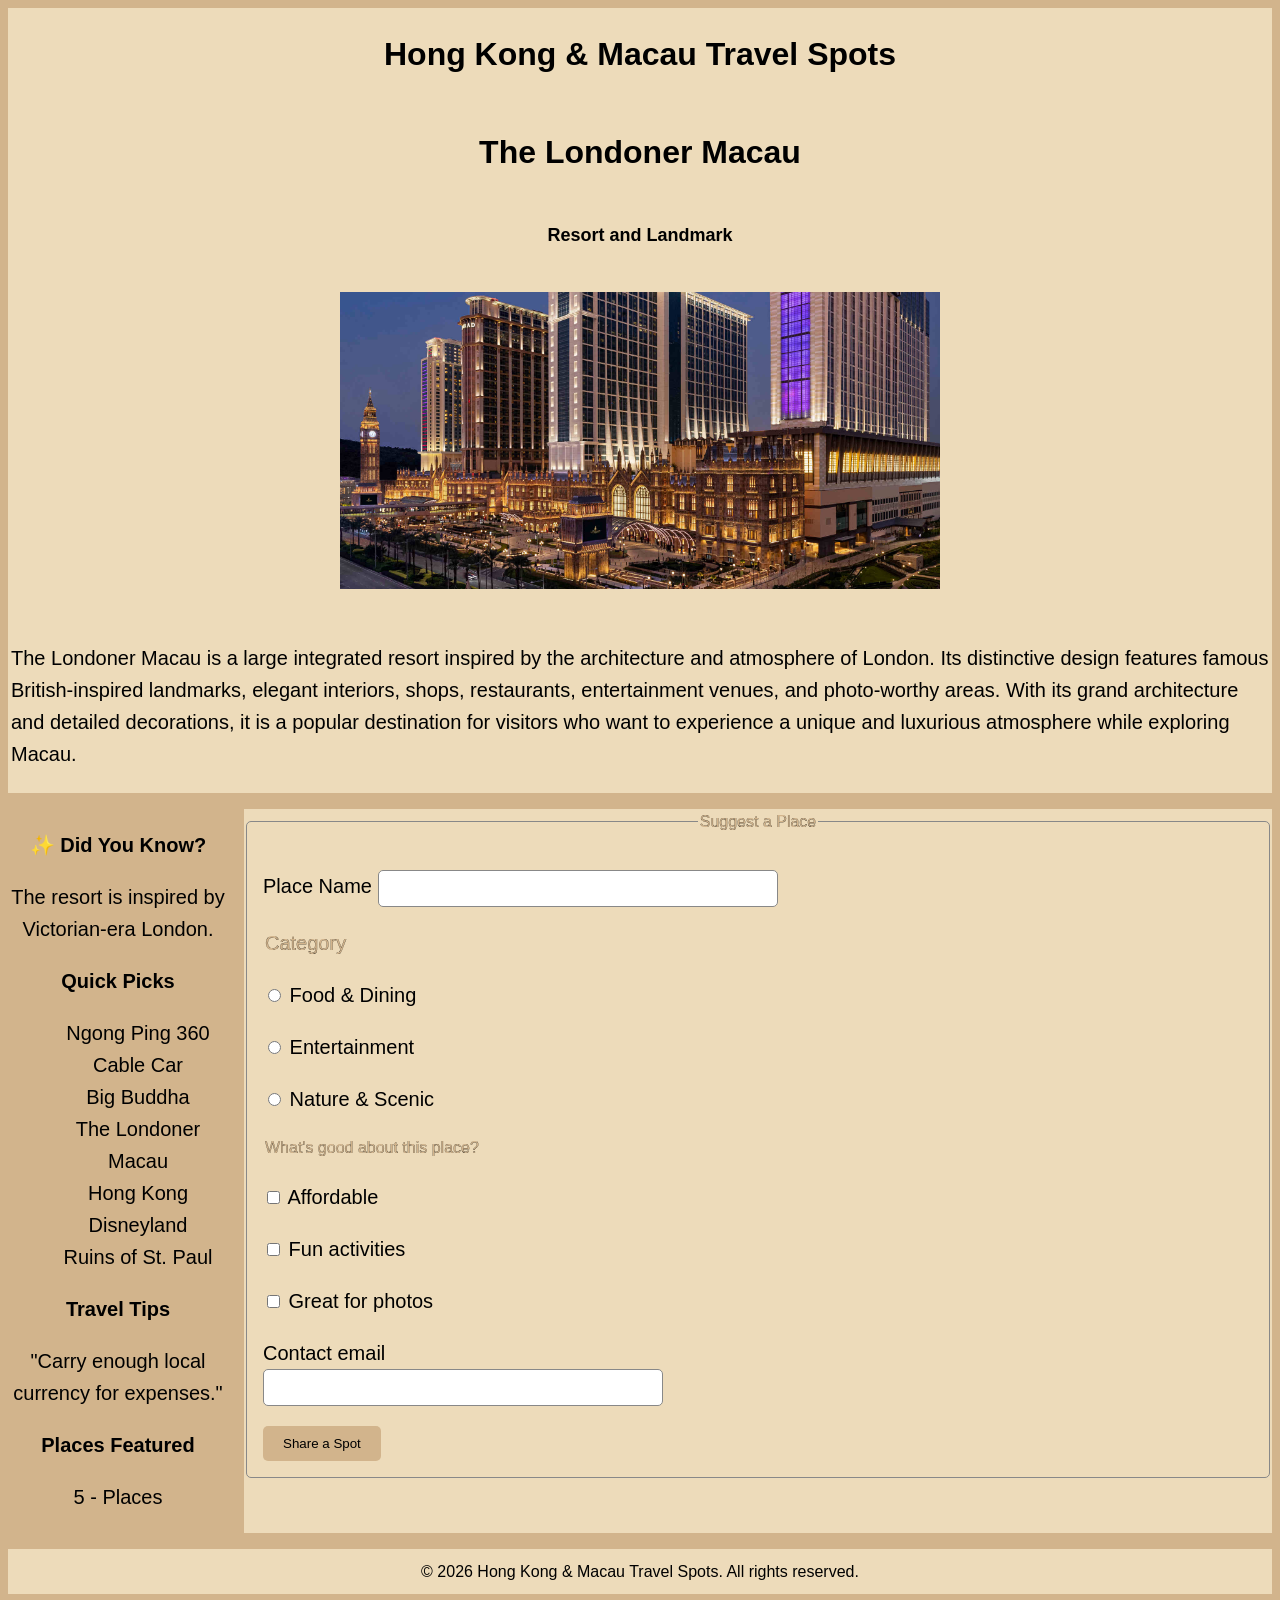
<file: places/the_londoner_macau.html>
<!DOCTYPE html>
<html>

<head>
  <meta charset="UTF-8">
  <meta name="viewport" content="width=device-width, initial-scale=1">
  <title>The Londoner Macau</title>
  <link rel="stylesheet" href="../style.css">
</head>

<body class="page-main" style="background-color:tan">
<header>
  <h1 id="guideName">Hong Kong & Macau Travel Spots</h1>
  <table>
    <tr>
      <th><h1>The Londoner Macau</h1></th>
    </tr>
    <tr>
      <th><p style="font-size: 18px">Resort and Landmark</p></th>
    </tr>
    <tr>
        <td>
          <p align="center">
            <img src="images/londoner.jpg" alt="The Londoner Macau resort featuring grand London-inspired architecture and decorative towers in Macau">
          </p>
        </td>
    </tr>
    <tr>
      <td>
        <p style="font-size: 20px">The Londoner Macau is a large integrated resort inspired by the architecture and atmosphere of London. Its distinctive design features famous British-inspired landmarks, elegant interiors, shops, restaurants, entertainment venues, and photo-worthy areas. With its grand architecture and detailed decorations, it is a popular destination for visitors who want to experience a unique and luxurious atmosphere while exploring Macau.</p>
      </td>
  </table>
</header>

<aside>
  <h3>✨ Did You Know?</h3>
    <p>The resort is inspired by Victorian-era London.</p>

  <h3>Quick Picks</h3>
    <ul>
      <li><a href="../index.html#ngongping">Ngong Ping 360 Cable Car</a></li>
      <li><a href="../index.html#buddha">Big Buddha</a></li>
      <li><a href="../index.html#londoner">The Londoner Macau</a></li>
      <li><a href="../index.html#disneyland">Hong Kong Disneyland</a></li>
      <li><a href="../index.html#ruins">Ruins of St. Paul</a></li>
    </ul>

  <h3>Travel Tips</h3>
    <p>"Carry enough local currency for expenses."</p>

  <h3>Places Featured</h3>
  <p><span id="placeCount"></span> - Places</p>  
</aside>

  <main>
    <form>
      <fieldset>
        <legend style="text-align: center;">Suggest a Place</legend>

        <p>
          <label for="placename">Place Name</label>
          <input type="text" id="placename" required>
        </p>
        
        <p>
          <legend>Category</legend>
        </p>
        
        <p>
          <input type="radio" id="d1" name="category" value="food_dining">
          <label for="d1">Food & Dining</label>
        </p>
        <p>
          <input type="radio" id="d2" name="category" value="entertainment">
          <label for="d2">Entertainment</label>
        </p>
        <p>
          <input type="radio" id="d3" name="category" value="nature_scenic">
          <label for="d3">Nature & Scenic</label>
        </p>
        
        <legend>What's good about this place?</legend>
        <p>
          <input type="checkbox" id="feature1" name="place_features" value="affordable">
          <label for="feature1">Affordable</label>
        </p>
        <p>
          <input type="checkbox" id="feature2" name="place_features" value="fun_activities">
          <label for="feature2">Fun activities</label>
        </p>
        <p>
          <input type="checkbox" id="feature3" name="place_features" value="great_for_photos">
          <label for="feature3">Great for photos</label>
        </p>
        
        <p>
          <label for="name">Contact email</label><br>
          <input type="email" id="name" name="name" required>
        </p>
        
        <button type="submit">Share a Spot</button>
      </fieldset>
    </form>
  </main>
    
<footer id="copyright">
      © 2026 Hong Kong & Macau Travel Spots. All rights reserved.
    </footer>

  <script src="../script.js"></script>
</body>

</html>
</file>
<file: style.css>
:root {
    --brand-color: tan;
    --dark-ink: #000000;
    --muted-gray: #888888;
    --light-background: #eddbba;

}

* {
    box-sizing: border-box;
}

body {
    font-family: Perpetua, sans-serif;
    line-height: 1.6;
    background-color: var(--brand-color);
    color: var(--dark-ink);
}

header {
    background-color: var(--light-background);
    grid-area: masthead;
}

nav {
    background-color: var(--light-background);
}

nav ul {
    list-style: none;
    padding: 0;
    display: flex;
    justify-content: center;
    flex-wrap: wrap;
    gap: 10px;
    font-size: 20px;
}

nav li {
    margin-right: 0px;
}

nav a {
    text-decoration: none;
    color: var(--dark-ink);
    padding: 5px 10px;
}

main {
    background-color: var(--light-background);
    min-width: 0;
}

footer {
    background-color: var(--light-background);
    text-align: center;
    padding: 10px;
}

.place-entry-card {
    background-color: var(--light-background);
    color: var(--dark-ink);
    border: 1px solid var(--muted-gray);
    border-radius: 5px;
    border-left: 5px solid var(--dark-ink);
    padding: 16px;
    margin-bottom: 16px;
    width: 100%;
    max-width: 100%;
    height: auto;
    display: flex;
    flex-direction: column;
    justify-content: center;
    align-items: center;
    text-align: center;
}

@media (min-width: 700px) {
    .place-entry-card {
        width: calc(50% - 12px);
    }
}

.place-grid {
    display: flex;
    flex-wrap: wrap;
    gap: 24px;
    width: 100%;
}

.place-entry-card h3 {
    font-family: Bradley Hand, cursive, sans-serif;
    color: var(--dark-ink);
    font-size: 30px;
}

h1 {
    font-family: Bradley Hand, cursive, sans-serif;
    color: var(--dark-ink);
    text-align: center;
}

p, h3, li {
    font-size: 20px;
    list-style-type: none;
}

a {
    text-decoration: none;
    color: var(--dark-ink);
}

fieldset {
    border: 1px solid var(--muted-gray);
    border-radius: 5px;
    padding: 16px;
    margin-bottom: 16px;
}

legend {
    color: var(--brand-color);
    -webkit-text-stroke: 0.2px var(--dark-ink);
}

input, textarea {
    padding: 10px;
    border: 1px solid var(--muted-gray);
    border-radius: 5px;
}

button {
    background-color: var(--brand-color);
    color: var(--dark-ink);
    border: none;
    padding: 10px 20px;
    border-radius: 5px;
    cursor: pointer;
}

input:focus, textarea:focus {
    outline: 3px solid var(--brand-color);
    outline-offset: 2px;
}

.site-header {
    display: flex;
    flex-direction: column;
    align-items: center;
    gap: 10px;
    padding: 10px;
    background-color: var(--light-background);
}

@media (min-width: 700px) {
    .site-header {
        flex-direction: row;
        justify-content: space-between;
        align-items: center;
        padding: 10px 20px;
    }
}

.site-header nav ul {
    display: flex;
    flex-wrap: wrap;
    gap: 5px;
    margin: 0;
    padding: 10px;
    justify-content: center;
}

.site-header nav li {
    margin: 0;
}

.site-header nav a {
    display: block;
    padding: 5px 10px;
}

.site-place {
    display: flex;
    flex-direction: column;
    align-items: center;
    gap: 8px;
    text-align: center;
}

.site-place img {
    width: 100%;
    max-width: 350px;
    height: auto;
}

@media (min-width: 700px) {
    .site-place img {
        width: 100%;
        max-width: 350px;
        height: auto;
    }
}

.place-entry-card img {
    width: 100%;
    max-width: 280px;
    height: auto;
}

@media (min-width: 700px) {
    .place-entry-card img {
        max-width: 400px;
    }
}

header table {
    width: 100%;
    max-width: 100%;
}

header img {
    width: 100%;
    max-width: 350px;
    height: auto;
}

@media (min-width: 700px) {
    header img {
        width: 100%;
        max-width: 600px;
        height: auto;
    }
}

header td,
header th {
    max-width: 100%;
    overflow-wrap: break-word;
}

input,
textarea {
    max-width: 100%;
}

input[type="text"],
input[type="email"] {
    width: 100%;
    max-width: 400px;
}

aside {
    text-align: center;
}

.page-main {
    display: grid;
    grid-template-columns: 1fr;
    grid-template-areas:
        "masthead"
        "main"
        "side"
        "foot";
    gap: 16px;    
}

header {
    grid-area: masthead; 
}

aside {
    grid-area: side;
}

main {
    grid-area: main;
}

footer {
    grid-area: foot;
}

@media (min-width: 700px) {
    .site-place {
        flex-direction: row;
        text-align: left;
    }
    .page-main {
        grid-template-columns: 220px 1fr;
        grid-template-areas:
            "masthead masthead"
            "side main"
            "foot foot";
    }
}
</file>
